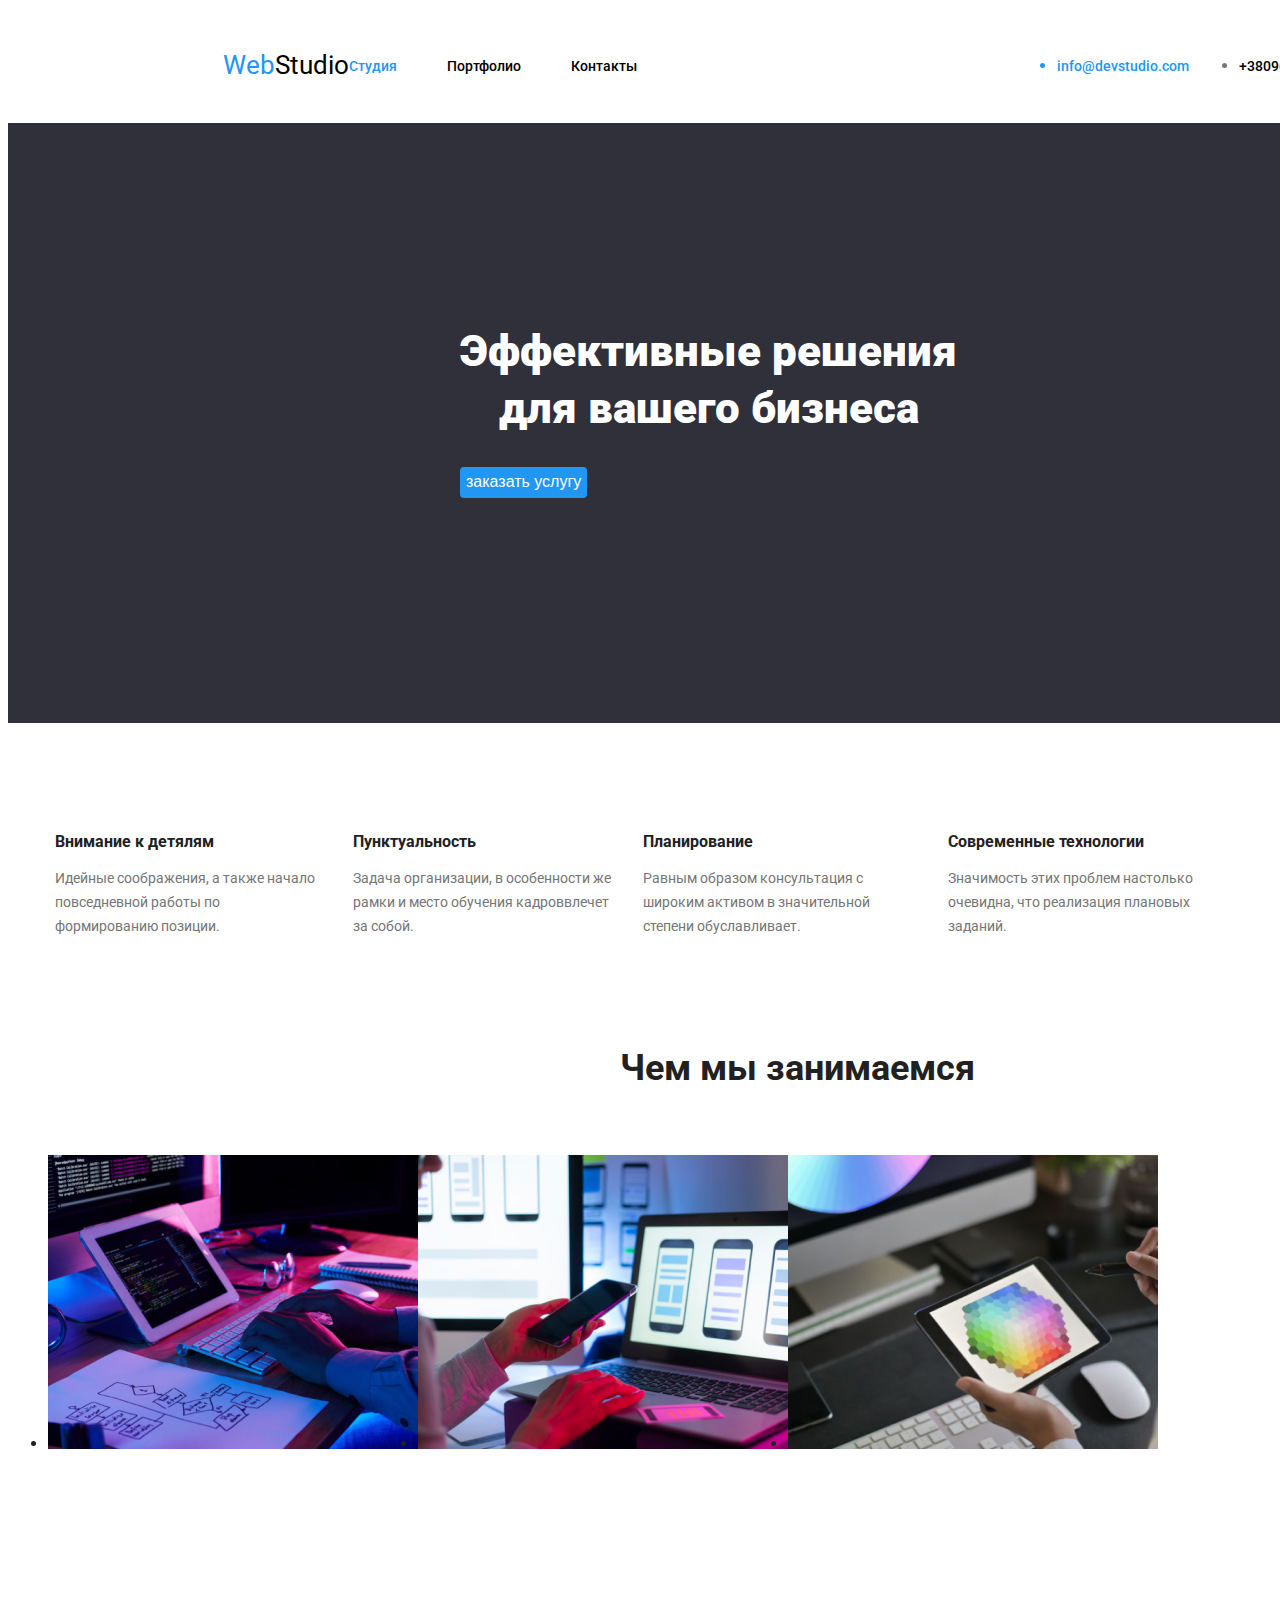
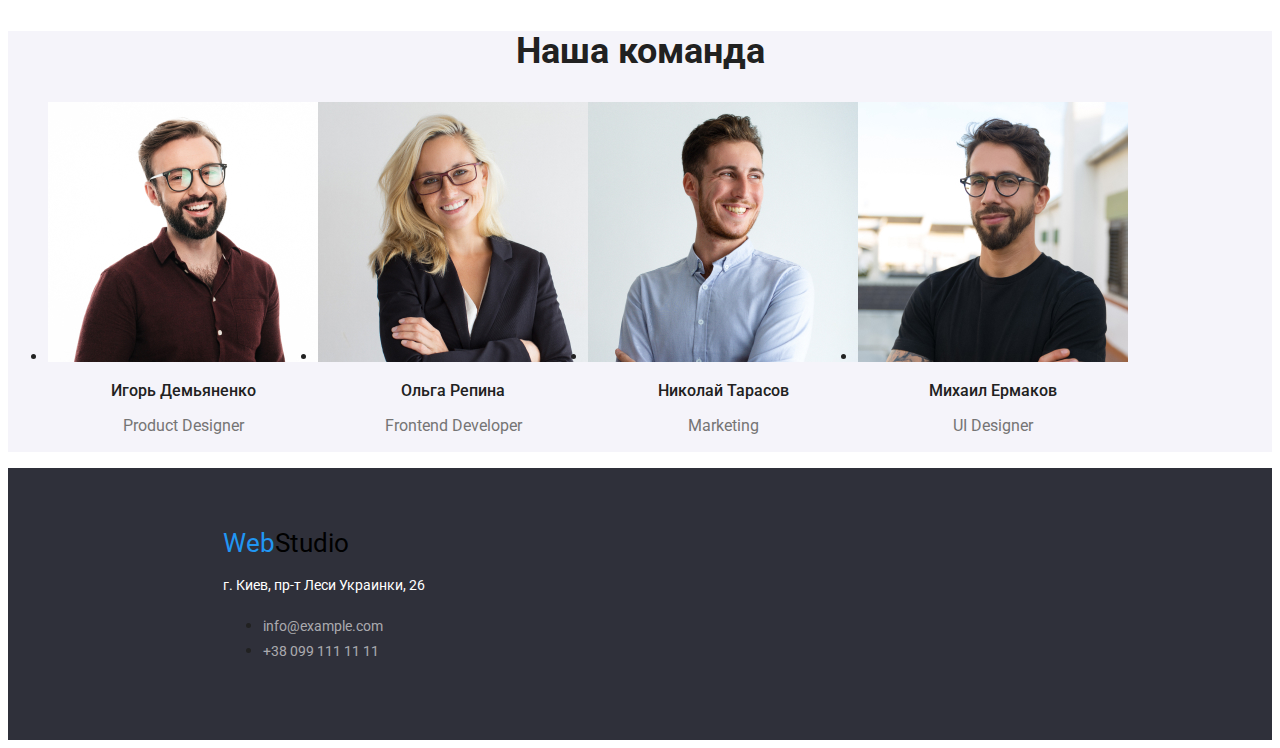
<file: index.html>
<!DOCTYPE html>
<html lang="ru">
<head>
    <meta charset="UTF-8">
    <meta http-equiv="X-UA-Compatible" content="IE=edge">
    <meta name="viewport" content="width=, initial-scale=1.0">
    <link rel="preconnect" href="https://fonts.googleapis.com"/>
    <link rel="preconnect" href="https://fonts.gstatic.com" crossorigin/>
    <link href="https://fonts.googleapis.com/css2?family=Roboto:wght@400;500;700;900&amp;display=swap" rel="stylesheet"/>
    <link rel="stylesheet" href="./css/styles.css"/>
    <link rel="preconnect" href="https://fonts.gstatic.com" crossorigin>
    <link rel="preconnect" href="https://fonts.googleapis.com">
    <link href="https://fonts.googleapis.com/css2?family=Raleway:ital,wght@0,700;1,700&display=swap" rel="stylesheet">
    <link rel="stylesheet" href="./css/styles.css"/>
    <title>Document</title>
</head>
<body>
    <!--Header-->
<header class="header">
    <a class="logo link" href="http://127.0.0.1:5500/goit-markup-hw-02/index%20portfolio.html"><span class="logo-web">Web</span>Studio</a>    
    <nav class="navigation">
     <ul class="list nav-list">
        <li class="navigation-item">
          <a class="link nav-link accent" href="./index.html">Студия</a>
        </li>
        <li class="navigation-item">
            <a class="link nav-link" href="./portfolio">Портфолио</a>
        </li>
        <li class="navigation-item">    
            <a class="link nav-link" href="navigation-link">Контакты</a>
        </li>
     </ul>   
    </nav>
    <ul class="navigation-contacts">
        <li class="email"> 
            <a class="link nav-link accent" href="mailto:info@devstudio.com">info@devstudio.com </a>
        </li>
        <li class="phone">
            <a class=" link nav-link" href="tel:+380961111111">+380961111111</a>
        </li>
    </ul>
   </header> 
   <main> 
    <!--Hero-->
    <div class="hero-container">
        <section class="hero">
        <h1 class="hero-title">Эффективные решения<br>для вашего бизнеса</h1>
        <button class="button hero-btn" type="submit">заказать услугу</button>
        </section>
    </div>
    <!--information -->
    <section >
        <ul class="list information">
            <li class="item-list">
                <h3 class="list-title">Внимание к детялям</h3>
                <p class="list-text">
            Идейные соображения, а также начало повседневной
            работы по формированию позиции.
               </p>
            </li>
            <li class="item-list">
                <h3 class="list-title">Пунктуальность</h3>
                <p class="list-text">        
            Задача организации, в особенности же рамки и место
            обучения кадроввлечет за собой.
                </p>
            </li>
            <li class="item-list">
                <h3 class="list-title">Планирование</h3>
                <p class="list-text"> 
            Равным образом консультация с широким активом в
            значительной степени обуславливает.
                </p>
            </li>
            <li class="item-list">
                <h3 class="list-title">Современные технологии</h3>
                <p class="list-text">
            Значимость этих проблем настолько очевидна, что
            реализация плановых заданий.       
                </p>
            </li>
        </ul>
    </section>
    <section class="section">
        <h2 class="section-title">Чем мы занимаемся</h2>
        <ul class="decription-images">
            <li class="decription-item">
                <img src="./img.jpg" alt="рабочий процес" class="decription-image" width="370" height="294">
            </li>
            <li class="decription-item">
                <img src="./img(1).jpg" alt="рабочий процес" class="decription-image" width="370" height="294">
            </li>
            <li class="decription-item">
                <img src="./img(2).jpg" alt="рабочий процес" class="decription-image" width="370" height="294">
            </li>
        </ul>
    </section>
    <!--Team-->
    <section class="team-">
        <h2 class="team-title-">Наша команда</h2>
        <ul class="team-blok">
            <li class="">
                <img src="./img(3).jpg" alt="Игорь" width="270" height="260" class="team-img">
                <h3 class="team-item">Игорь Демьяненко</h3>
                <p class="team-text">Product Designer</p>
            </li>
            <li class="">
                <img src="./img(4).jpg" alt="Ольга" width="270" height="260" class="team-img">
            <h3 class="team-item">Ольга Репина</h3>
                <p class="team-text">Frontend Developer</p>
            </li>
            <li class="">
                <img src="./img(5).jpg" alt="Николай" width="270" height="260" class="team-img">
                <h3 class="team-item">Николай Тарасов</h3>
                <p class="team-text">Marketing</p>
            </li>
            <li class="">
                <img src="./img(6).jpg" alt="Михаил" width="270" height="260" class="team-img">
                <h3 class="team-item">Михаил Ермаков</h3>
                <p class="team-text">UI Designer</p>
            </li>
        </ul>
    </section>
   </main>
   <footer class="footer">
    <a href="http://127.0.0.1:5500/index.html" class="link logo"> 
        <span class="logo-web">Web</span>Studio
    </a>
    <address>
            <p class="address">г. Киев, пр-т Леси Украинки, 26</p>
        <ul>
        <li>
            <a href="mailto:info@example.com" class="emaeil-footer">info@example.com</a>  
        </li>
        <li>
            <a href="tel:+380991111111" class="phone-footer">+38 099 111 11 11</a>
        </li>
    </ul>
    </address>
   </footer>
</body>
</html>
</file>
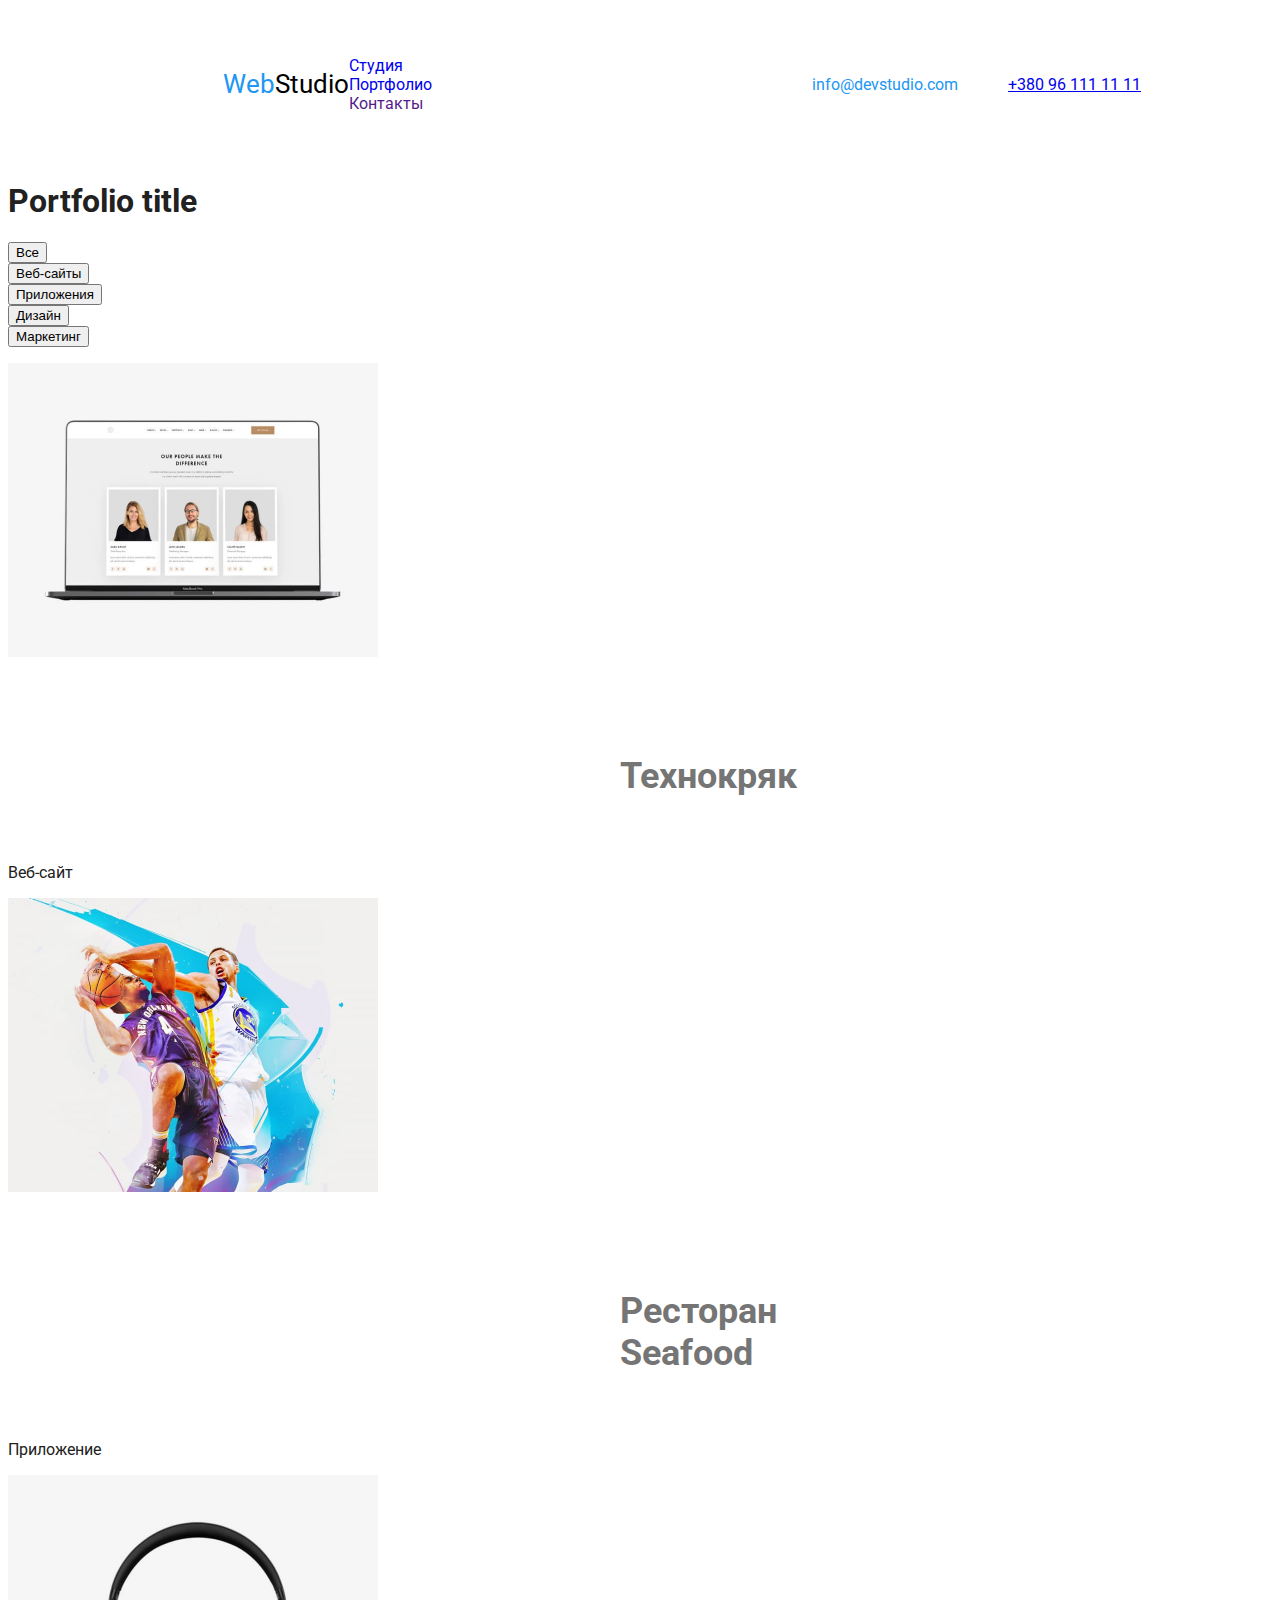
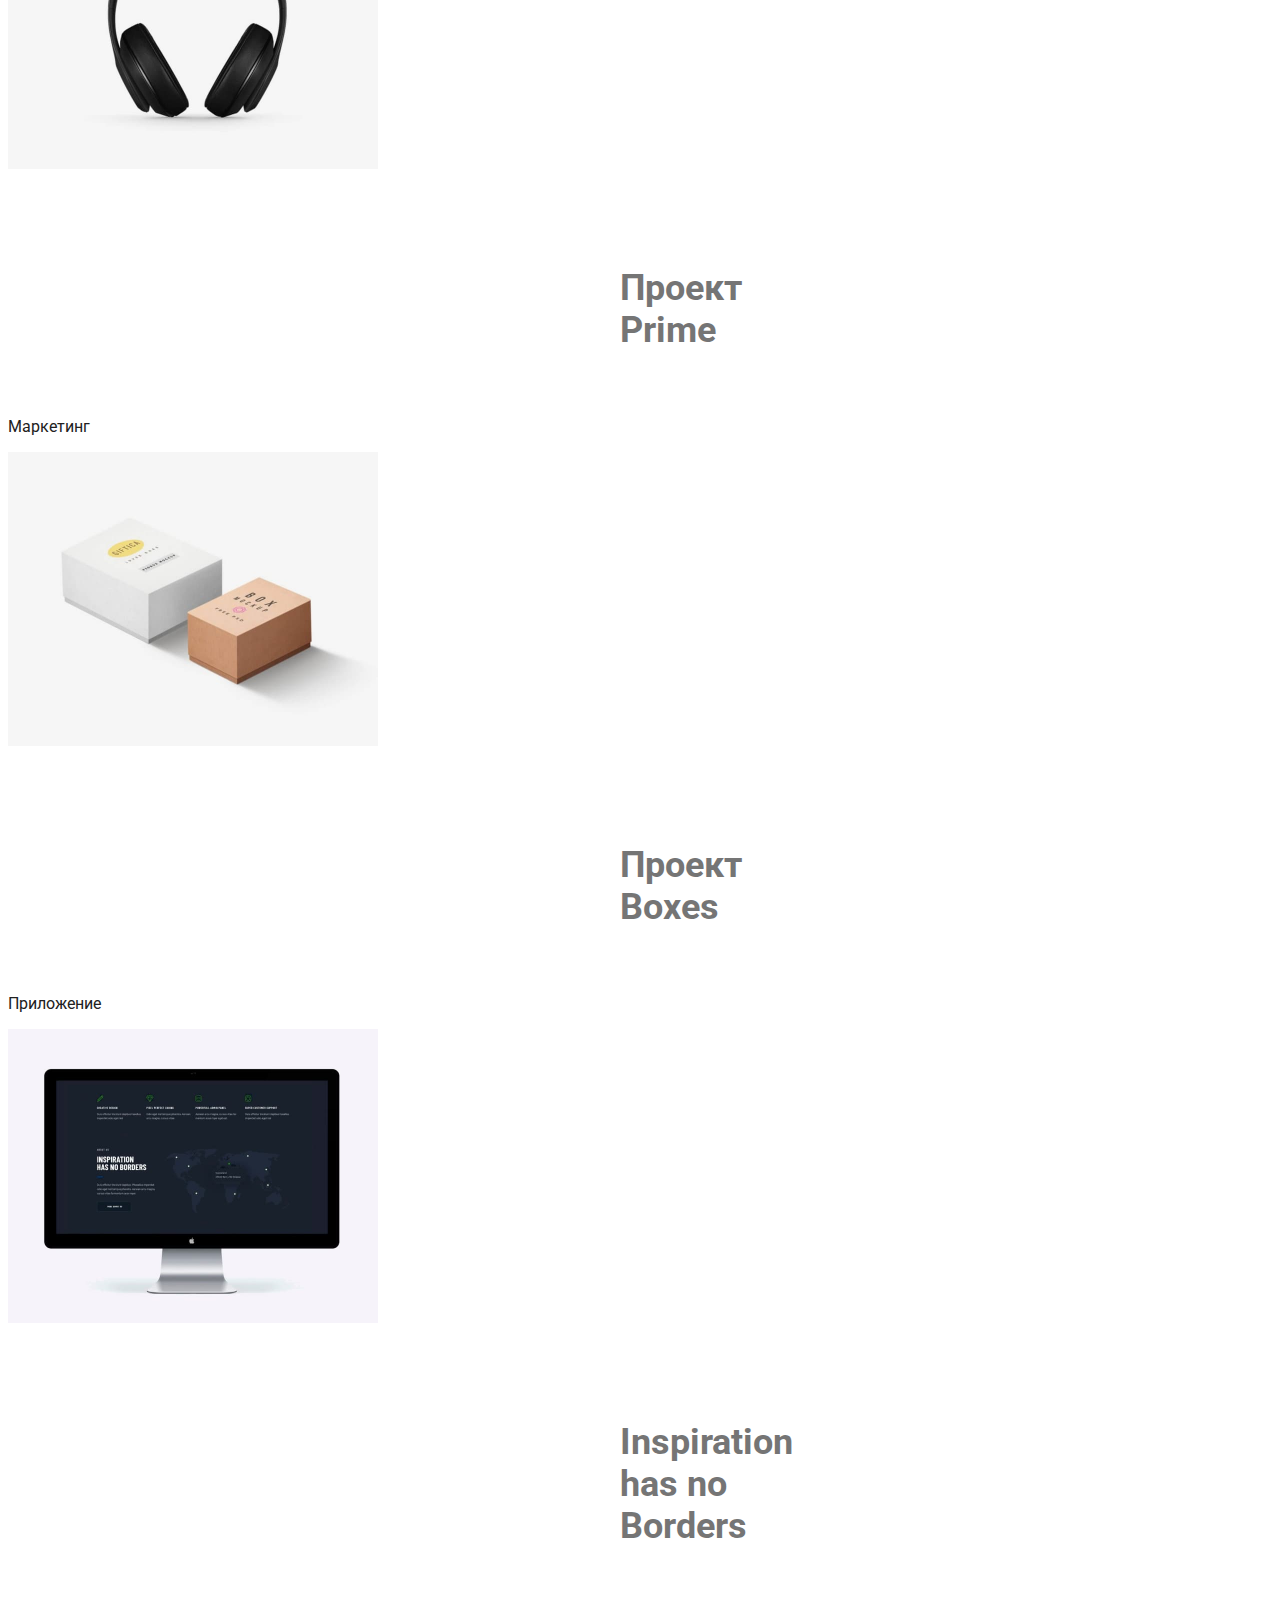
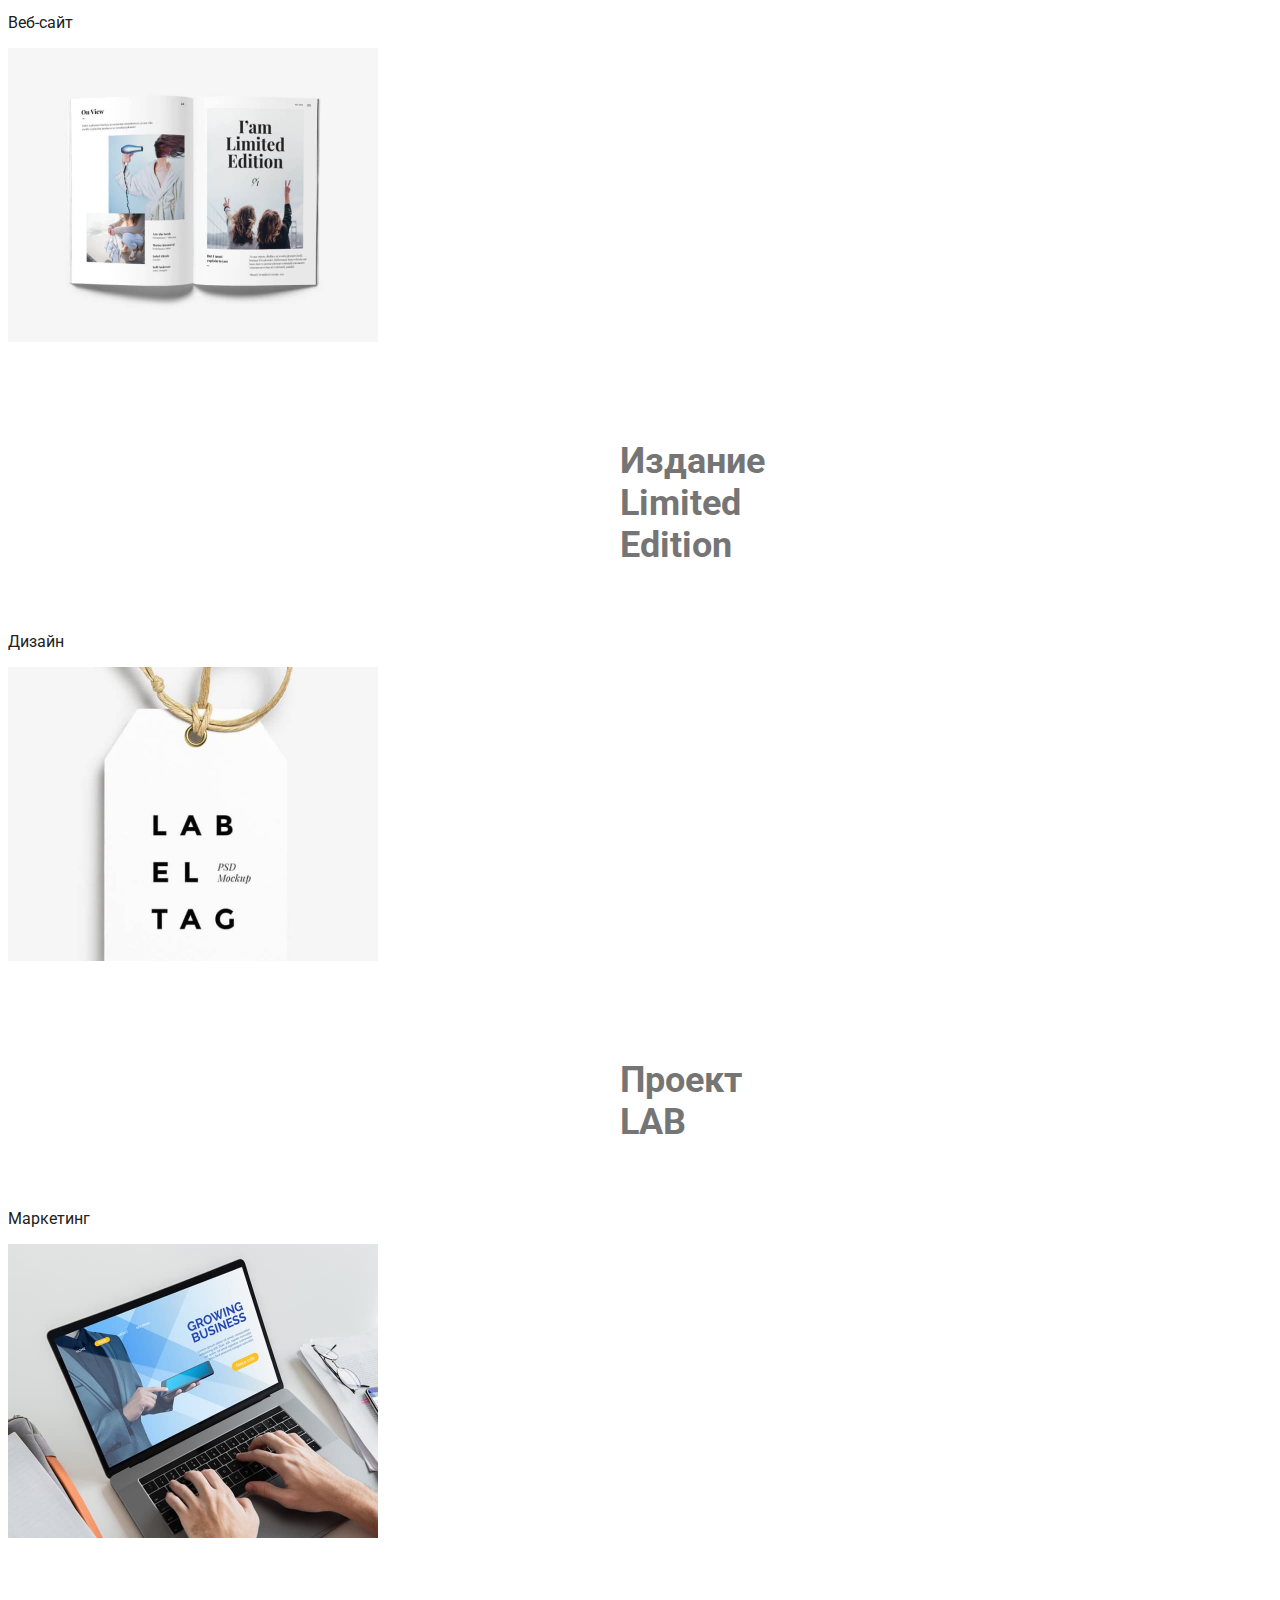
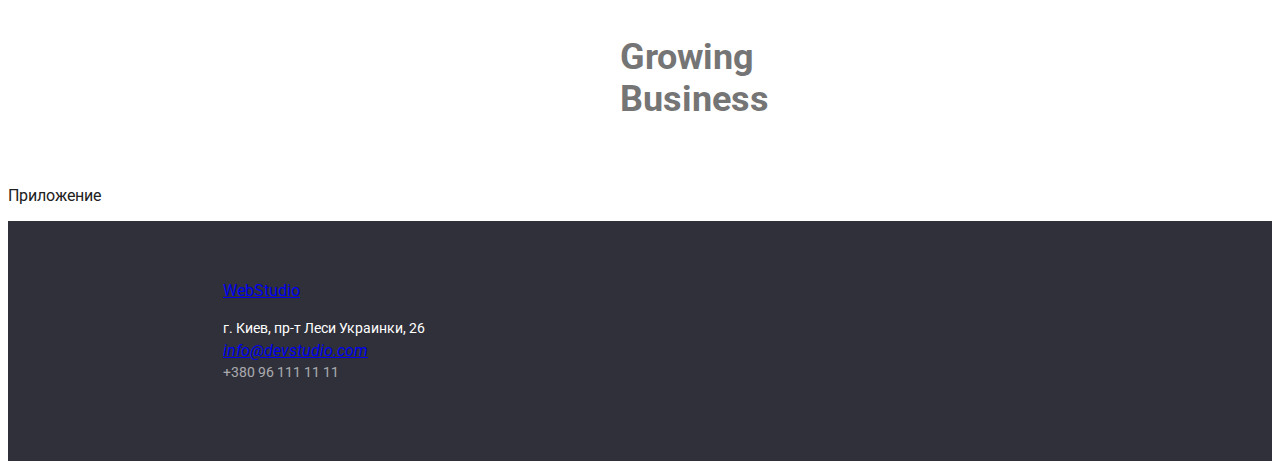
<file: index portfolio.html>
<!DOCTYPE html>
<html lang="en">
<head>
    <meta charset="UTF-8">
    <meta http-equiv="X-UA-Compatible" content="IE=edge">
    <meta name="viewport" content="width=device-width, initial-scale=1.0">
    <link rel="stylesheet" href="./css/styles.css">
    <link href="https://fonts.googleapis.com/css2?family=Roboto:wght@400;500;700;900&display=swap" rel="stylesheet">
    <title>Portfolio</title>
</head>

<body class="body-portfolio">

    <header class="header"> 
        <nav class="navigation">
            <a href="http://127.0.0.1:5500/index.html" class="link logo">
              <span class="logo-web">Web</span>Studio
            </a>
            <ul class="list navigation-menu">
              <li class="navigation-item">
                <a href="./index.html" class="link novigation-link ">Студия</a>
              </li>
              <li class="navigation-item">
                <a href="./portfolio.html" class="link novigation-link current">Портфолио</a>
              </li>
              <li class="navigation-item">
                <a href="" class="link navigation-link">Контакты</a>
              </li>
            </ul>
          </nav>
    
        <ul class="navigation-contacts list">
            <li><a href="mailto:info@devstudio.com" class="email">info@devstudio.com</a></li>
            <li class="phone"><a href="tel:+380961111111">+380 96 111 11 11</a></li>
        </ul>
    </header> 

<main>  

    <section>  
     <div class="portfolio">   
        <h1 class="visually-hidden">Portfolio title</h1>     
    <ul class="list button-portfolio">
        <li><button class="btn-portfolio btn-all" type="button">Все</button>
        </li>
        <li><button class="btn-portfolio btn-web" type="button">Веб-сайты</button>
        </li>
        <li><button class="btn-portfolio btn-applications" type="button">Приложения</button>
        </li>
        <li><button class="btn-portfolio btn-design" type="button">Дизайн</button>
        </li>
        <li><button class="btn-portfolio btn-mark" type="button">Маркетинг</button>
        </li>
    </ul>
<ul class="list img-list">
    <li class="portfolio-photo">
        <img src="./portfolioimages/technocrack-team.jpg" alt="Фото команды" width="370" height="294" 
        class="portfolio-img">
        <h2 class="portfolio-title">Технокряк</h2>
        <p class="portfolio-text">Веб-сайт</p>
    </li>
    <li class="portfolio-photo"><img src="./portfolioimages/poster.jpg" alt="Фото баскетболистов" width="370" height="294"
        class="portfolio-img">
        <h2 class="portfolio-title">Ресторан Seafood</h2>
        <p class="portfolio-text">Приложение</p>
    </li>
    <li class="portfolio-photo"><img src="./portfolioimages/headphones.jpg" alt="Наушники" width="370" height="294">
        <h2 class="portfolio-title">Проект Prime</h2>
        <p class="portfolio-text">Маркетинг</p>
    </li>
    <li class="portfolio-photo"><img src="./portfolioimages/boxes.jpg" alt="Коробки" width="370" height="294" 
        class="portfolio-img">
        <h2 class="portfolio-title">Проект Boxes</h2>
        <p class="portfolio-text">Приложение</p>
    </li>
    <li class="portfolio-photo"><img src="./portfolioimages/monitor.jpg" alt="Монитор" width="370" height="294" 
        class="portfolio-img">
        <h2 class="portfolio-title">Inspiration has no Borders</h2>
        <p class="portfolio-text">Веб-сайт</p>
    </li>
    <li class="portfolio-photo"><img src="./portfolioimages/magazine.jpg" alt="Журнал" width="370" height="294" 
        class="portfolio-img">
        <h2 class="portfolio-title">Издание Limited Edition</h2>
        <p class="portfolio-text">Дизайн</p>
    </li>
    <li class="portfolio-photo"><img src="./portfolioimages/project-lab.jpg" alt="Логотип" width="370" height="294" 
        class="portfolio-img">
        <h2 class="portfolio-title">Проект LAB</h2>
        <p class="portfolio-text">Маркетинг</p>
    </li>
    <li class="portfolio-photo"><img src="./portfolioimages/laptop.jpg" alt="Ноутбук" width="370" height="294" 
        class="portfolio-img">
        <h2 class="portfolio-title">Growing Business</h2>
        <p class="portfolio-text">Приложение</p>
    </li>
</ul>
</div>
    </section> 


</main> 

<footer id="contacts" class="footer">
    <a href="http://127.0.0.1:5500/index.html" class="logo-link">
        <span class="logo-footer">Web</span>Studio
    </a>

     <address class="adress">
       <ul class="contacts-footer list">
       <li><a href="https://www.google.com/maps?q=%D0%B3.+%D0%9A%D0%B8%D0%B5%D0%B2,+%D0%BF%D1%80-%D1%82+%D0%9B%D0%B5%D1%81%D0%B8+%D0%A3%D0%BA%D1%80%D0%B0%D0%B8%D0%BD%D0%BA%D0%B8,+26&rlz=1C1GCEA_enUA1008UA1008&um=1&ie=UTF-8&sa=X&ved=2ahUKEwjszYSSs9L4AhUQiIsKHdTAB7EQ_AUoAXoECAIQAw" class="address">г. Киев, пр-т Леси Украинки, 26</a></li>
       <li><a href="mailto:info@devstudio.com" class="email-footer">info@devstudio.com</a></li>
       <li><a href="tel+380961111111" class="phone-footer">+380 96 111 11 11</a></li>
    </ul>
    </address>

</footer>
</body>

</html>
</file>
<file: css/styles.css>
:root {

    /* Text */

    --font-family:"Roboto";
    --main-color: #212121; 
    --secondary-color: #757575;
    --color: #000;
    --font:"raleway";
   
    
     
    /*baground color */

    --common-white: #FFFFFF;
    --accent-color: #2196F3;
    --primary-color: #2F303A;
    --middle:#E5E5E5;
    --end: #F5F4FA;
    
}

   /* Common */

 body {
    font-family: var(--font-family);
    color: var(--main-color);
    font-weight:400;
    font-style: normal;
    font-size: 16px;    
 }

 .link {
    text-decoration:none;
    font-family: inherit;
 }

 .list {
    list-style: none;
    padding:0%;
 }

 .button {
    border:none;
    background-color: transparent;
    color: inherit;
    cursor: pointer;
 }

.accent {
   color:var(--accent-color);
}

/* Header */
.header {
   background-color: var(--common-white);
   width: 1600px;
   margin: 0 auto;
   padding: 32px 215px;
   display: flex;
   align-items: center;
}

.logo {
   font:"raleway";
   font-size: 26px;
   line-height: 1.19;
   color: var(--color);
}

.logo-web {
   color: var(--accent-color);
}

.navigation {
font-family: var(--main-font);
display: flex;
align-items: center;
margin-right: 330px;
}
.nav-list {
  display: flex;
}

.navigation-item {
  margin-right: 50px; 
}

.navigation-contacts {
   display: flex;
}   

.nav-link {
   font-weight: 500;
   font-size: 14px;
   line-height: 1.1;
   color:var(--color);
}

.nav-link.accent {
   font-weight: 500;
   font-size: 14px;
   line-height: 1.1;
   color: var(--accent-color);
}

.nav-link:hover,
.nav-link:focus{
   color: var(--accent-color);
}

.email {
   margin-right: 50px;
   text-decoration: none;
   color: var(--accent-color);
}

.phone {
   text-decoration: none;
   color: var(--secondary-color);
}   

/* Hero */

.hero-container {
   width: 1600px;
   height: 600px;
   display:flex;
}      
   
.hero {
   background-color: var(--primary-color);
   padding: 200px 452px 280px 452px;
   align-items:center ;
}
   
.hero-title {
   margin-top: 0;
   font-weight: 900;
   font-size: 44px;
   line-height: 1.3;
   color: #FFFFFF;
   font-family: var(--font-family);
   margin-bottom: 30px;
   text-align: center;
  }  

.hero-btn {

   font-size: 16px;
   line-height: 1.8;
   color: var(--common-white);
   background: var(--accent-color);
   border-radius: 4px;  
   align-items: center; 
}

.hero-btn:hover,
.hero-btn:focus {
   color: var(--common-white);
}

/* Information */

.information {
   background-color: var(--common-white);
   display: flex;
   align-items: center;
   width: 1170px;
   margin: 0 auto;
}
.item-list {
   font-family: var(--main-font);
   margin-top: 94px;
 }
 .list-title {
    font-weight: 700;
    font-size: 16px;
    line-height: 1.14;
    color: var(--main-color);
 }
.list-text {
   font-weight: 400;
   color: var(--secondary-color);
   font-size: 14px;
   line-height: 1.7;
   margin-right: 30px;
   margin-top: 10px;
}
 
/* Section */

.section {
   background-color: var(--common-white);
   width: 1600px;
   height: 648px;
}

.section-title {
   font-weight: 700;
   font-size: 36px;
   line-height: 1, 9;
   width: 376;
   font-family: var(--main-font);
   color: var(--main-color);
   align-items: center;
   display: flex;
   margin: 0 auto;
   padding: 94px 612px 50px;
   
   
}
.decription-images {
   
   display: flex;
 
}
.decription-image {
   width: 370px;
   height: 294px;
   
}

/*  Team */

.team- {
   background: var(--end);
}

.team-title- {
   font-weight: 700;
   font-size: 36px;
   line-height: 1.16;
   text-align: center;
}

.team-blok {
   display: flex;
   text-align: center;
}

.team-item {
   font-weight: 500;
   font-size: 16px;
   line-height: 1.18;
   text-align: center;
}

.team-text {
   font-weight: 400;
   font-size: 16px;
   line-height: 1.18;
   text-align: center;
   color: var(--secondary-color);
}

.team-img {
   width: 270px;
   height: 260px;
  
}

/* Footer */

.footer {
   background-color: var(--primary-color);
   padding: 60px 215px;
}

.address {
   text-decoration: none;
   font-weight: 400;
   font-size: 14px;
   line-height: 1.8;
   color: var(--common-white);
   font-style: normal;
}

.emaeil-footer {
   text-decoration: none;
   font-weight: 400;
   font-size: 14px;
   line-height: 1.8;
   font-style: normal;
   color: rgba(255, 255, 255, 0.6);
}

.phone-footer {
   text-decoration: none;
   font-weight: 400;
   font-size: 14px;
   line-height: 1.8;
   font-style: normal;
  color: rgba(255, 255, 255, 0.6);
}


.phone-footer:focus,
.phone-footer:hover {
   color: var(--accent-color);
}

.email-footer:focus,
.email-footer:hover {
   color: var(--accent-color);
}

/* Portfolio */

.portfolio-title {
   font-weight: 700;
   font-size: 36px;
   line-height: 1, 9;
   width: 376;
   font-family: var(--main-font);
   color: var(--secondary-color);
   align-items: center;
   display: flex;
   margin: 0 auto;
   padding: 94px 612px 50px;


}
</file>
